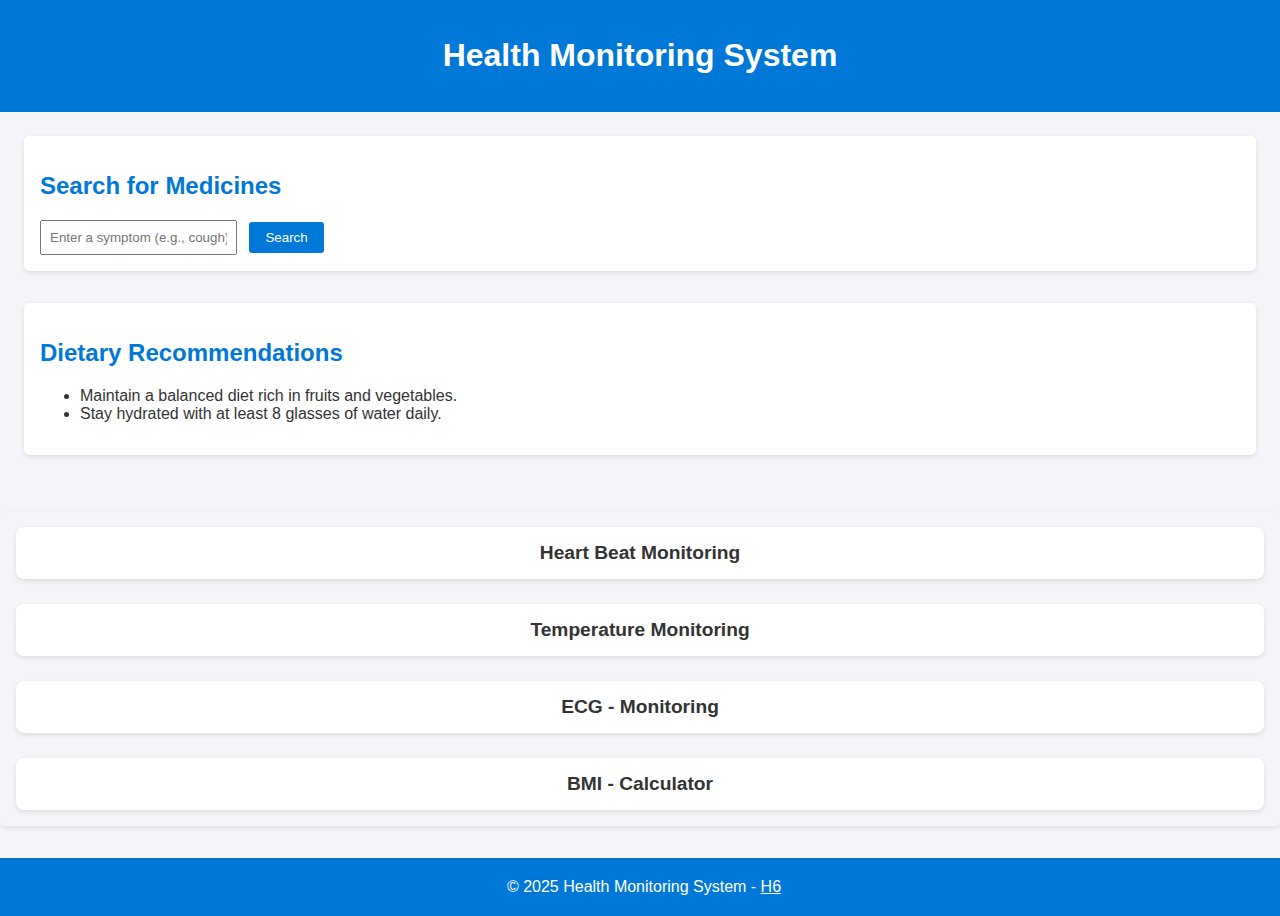
<file: index.html>
<!DOCTYPE html>
<html lang="en">
<head>
  <meta charset="UTF-8">
  <meta name="viewport" content="width=device-width, initial-scale=1.0">
  <title>Health Monitoring System</title>
  <link rel="stylesheet" href="style.css">
</head>
<body>
  <header>
    <h1>Health Monitoring System</h1>
  </header>

  <main>
    <section id="search">
      <h2>Search for Medicines</h2>
      <input type="text" id="searchInput" placeholder="Enter a symptom (e.g., cough)">
      <button onclick="searchMedicines()">Search</button>
      <div id="medicineResults"></div>
    </section>

    <section id="recommendations">
      <h2>Dietary Recommendations</h2>
      <ul id="dietList">
        <li>Maintain a balanced diet rich in fruits and vegetables.</li>
        <li>Stay hydrated with at least 8 glasses of water daily.</li>
      </ul>
    </section>
  </main>

  <section id="topics">
    <div class="topic" onclick="navigateTo('Heart%20Beat%20Monitoring.html')"> Heart Beat Monitoring</div>
    <div class="topic" onclick="navigateTo('Temp.html')"> Temperature Monitoring</div>
    <div class="topic" onclick="navigateTo('ECG.html')"> ECG - Monitoring</div>
    <div class="topic" onclick="navigateTo('bmi.html')"> BMI - Calculator</div>
  </section>

  <footer>
    <p>© 2025 Health Monitoring System - <a href="designer&developer.html"> H6</a></p>
  </footer>

  <script>
    function navigateTo(page) {
      window.location.href = page;
    }

    const medicinesDatabase = {
      "cough": ["Dextromethorphan", "Guaifenesin", "Honey Lemon Cough Relief"],
      "fever": ["Fever Reducer X", "Cold & Flu Relief", "Paracetamol"],
      "headache": ["Painkiller Y", "Aspirin Z", "Ibuprofen"]
    };

    function searchMedicines() {
      const searchTerm = document.getElementById("searchInput").value.toLowerCase();
      const resultDiv = document.getElementById("medicineResults");

      if (medicinesDatabase[searchTerm]) {
        const medicines = medicinesDatabase[searchTerm];
        resultDiv.innerHTML = `<h3>Medicines for ${searchTerm.charAt(0).toUpperCase() + searchTerm.slice(1)}:</h3>
          <ul>${medicines.map(medicine => `<li>${medicine}</li>`).join("")}</ul>`;
      } else {
        resultDiv.innerHTML = "<p>No medicines found for this symptom. Please try again.</p>";
      }
    }

    // Fetch Data Every 2 Seconds
    setInterval(fetchSensorData, 2000);
  </script>
</body>
</html>
</file>
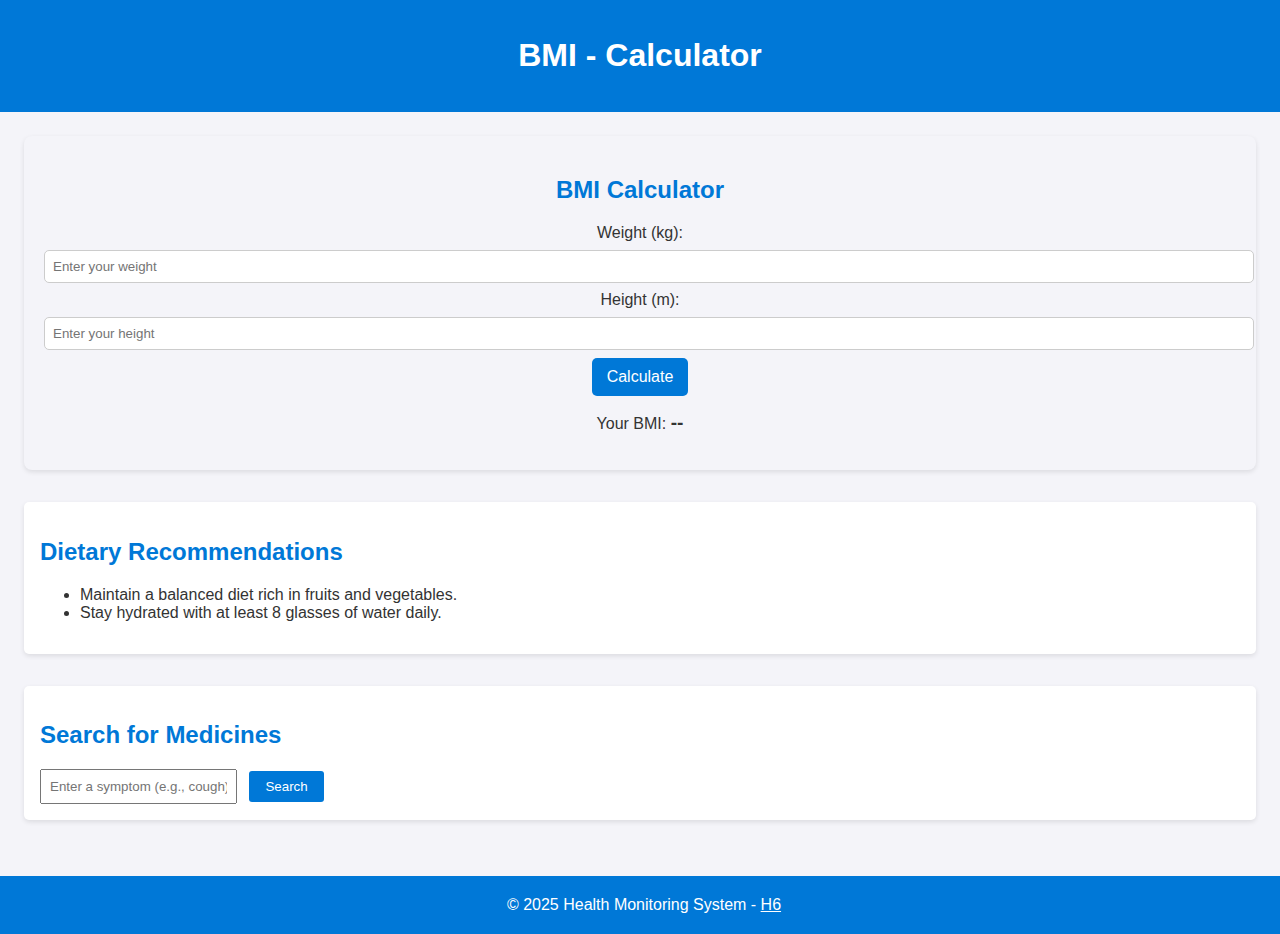
<file: bmi.html>
<!DOCTYPE html>
<html lang="en">
<head>
  <meta charset="UTF-8">
  <meta name="viewport" content="width=device-width, initial-scale=1.0">
  <title>BMI - Calculator</title>
  <link rel="stylesheet" href="style.css">
</head>
<body>
  <header>
    <h1>BMI - Calculator</h1>
  </header>

  <main>

       <section id="bmi-calculator">
        <h2>BMI Calculator</h2>
        <label for="weight">Weight (kg):</label>
        <input type="number" id="weight" placeholder="Enter your weight" required>
        
        <label for="height">Height (m):</label>
        <input type="number" id="height" placeholder="Enter your height" step="0.01" required>
        
        <button onclick="calculateBMI()">Calculate</button>
        
        <p>Your BMI: <span id="bmi-result">--</span></p>
        <p id="bmi-category"></p>
      </section>
      
    <section id="recommendations">
      <h2>Dietary Recommendations</h2>
      <ul id="dietList">
        <li>Maintain a balanced diet rich in fruits and vegetables.</li>
        <li>Stay hydrated with at least 8 glasses of water daily.</li>
      </ul>
    </section>
    
    <section id="search">
        <h2>Search for Medicines</h2>
        <input type="text" id="searchInput" placeholder="Enter a symptom (e.g., cough)">
        <button onclick="searchMedicines()">Search</button>
        <div id="medicineResults"></div>
      </section>
  </main>
  <footer>
    <p>© 2025 Health Monitoring System - <a href="designer&developer.html"> H6</a></p>
  </footer>

  <script>
    const medicinesDatabase = {
      "cough": ["Dextromethorphan", "Guaifenesin", "Honey Lemon Cough Relief"],
      "fever": ["Fever Reducer X", "Cold & Flu Relief", "Paracetamol"],
      "headache": ["Painkiller Y", "Aspirin Z", "Ibuprofen"]
    };

    // Search for medicines based on the symptom
    function searchMedicines() {
      const searchTerm = document.getElementById("searchInput").value.toLowerCase();
      const resultDiv = document.getElementById("medicineResults");
      
      if (medicinesDatabase[searchTerm]) {
        const medicines = medicinesDatabase[searchTerm];
        resultDiv.innerHTML = `<h3>Medicines for ${searchTerm.charAt(0).toUpperCase() + searchTerm.slice(1)}:</h3><ul>${medicines.map(medicine => `<li>${medicine}</li>`).join("")}</ul>`;
      } else {
        resultDiv.innerHTML = "<p>No medicines found for this symptom. Please try again.</p>";
      }
    }

    // Fetch sensor data (dummy values here for example)
    async function fetchSensorData() {
      try {
        const response = await fetch("http://192.168.1.100/data"); // Replace with your ESP32 IP
        const data = await response.json();
        document.getElementById("temperature").textContent = data.temperature.toFixed(1);
        document.getElementById("heartRate").textContent = data.heartRate.toFixed(1);
      } catch (error) {
        console.error("Error fetching sensor data:", error);
      }
    }

    // Fetch Data Every 5 Seconds
    setInterval(fetchSensorData, 5000);

  function calculateBMI() {
    let weight = parseFloat(document.getElementById("weight").value);
    let height = parseFloat(document.getElementById("height").value);
    let bmiResult = document.getElementById("bmi-result");
    let bmiCategory = document.getElementById("bmi-category");

    if (weight > 0 && height > 0) {
      let bmi = weight / (height * height);
      bmiResult.textContent = bmi.toFixed(2);

      // Determine BMI Category
      if (bmi < 18.5) {
        bmiCategory.textContent = "Underweight";
        bmiCategory.style.color = "orange";
      } else if (bmi >= 18.5 && bmi < 24.9) {
        bmiCategory.textContent = "Normal Weight";
        bmiCategory.style.color = "green";
      } else if (bmi >= 25 && bmi < 29.9) {
        bmiCategory.textContent = "Overweight";
        bmiCategory.style.color = "red";
      } else {
        bmiCategory.textContent = "Obese";
        bmiCategory.style.color = "darkred";
      }
    } else {
      bmiResult.textContent = "--";
      bmiCategory.textContent = "Please enter valid values";
      bmiCategory.style.color = "black";
    }
  }


  </script>
</body>
</html>
</file>
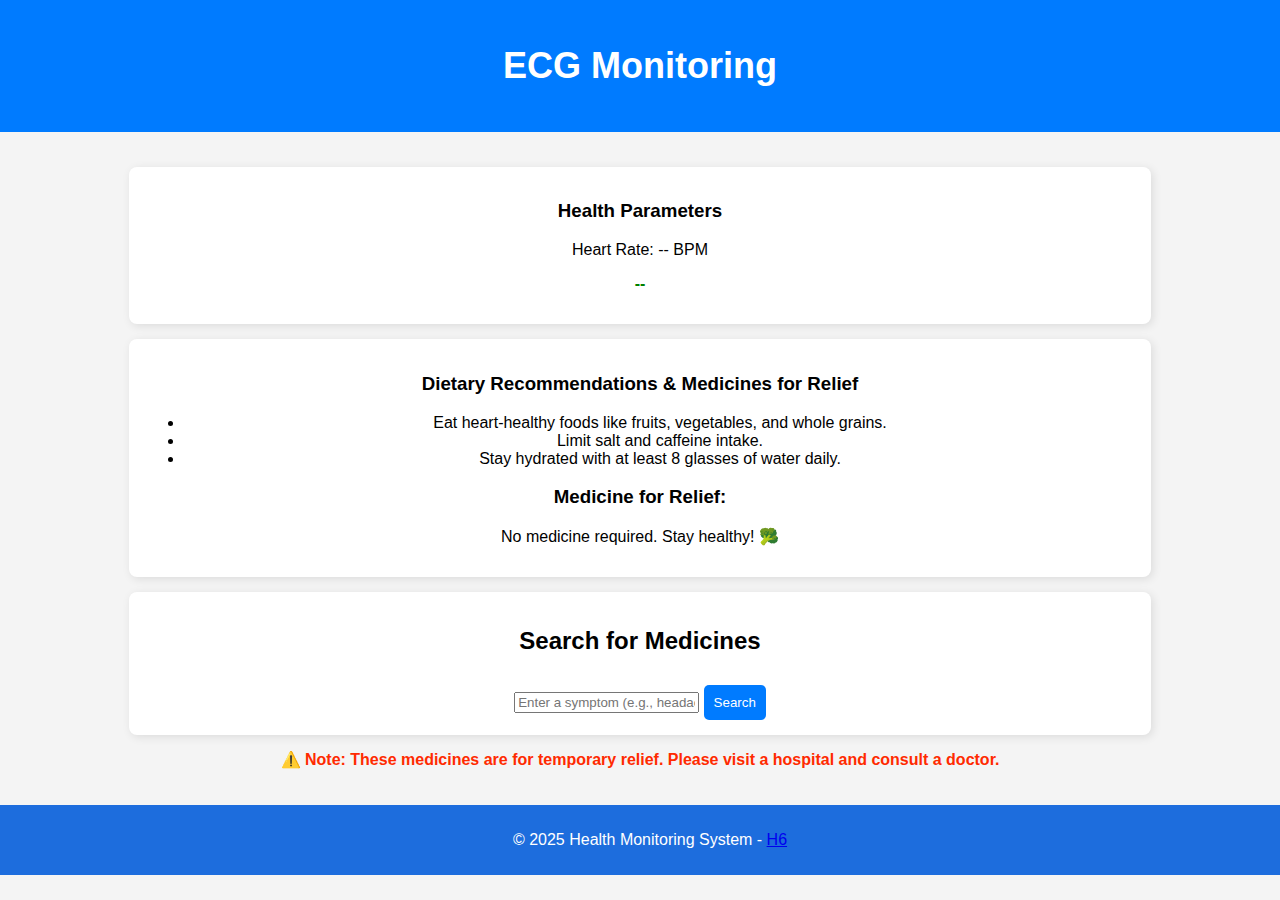
<file: ECG.html>
<!DOCTYPE html>
<html lang="en">
<head>
  <meta charset="UTF-8" />
  <meta name="viewport" content="width=device-width, initial-scale=1.0"/>
  <title>ECG - Monitoring</title>
  <style>
    body {
      font-family: Arial, sans-serif;
      background-color: #f4f4f4;
      text-align: center;
      margin: 0;
      padding: 0;
    }
    header {
      background-color: #007bff;
      color: white;
      padding: 15px;
      font-size: 24px;
    }
    main {
      padding: 20px;
    }
    section {
      background: white;
      margin: 15px auto;
      padding: 15px;
      border-radius: 8px;
      box-shadow: 2px 2px 10px rgba(0, 0, 0, 0.1);
      width: 80%;
    }
    button {
      padding: 10px;
      border: none;
      background-color: #007bff;
      color: white;
      cursor: pointer;
      margin-top: 10px;
      border-radius: 5px;
    }
    button:hover {
      background-color: #0056b3;
    }
    footer {
      background-color: #1d6ddd;
      color: white;
      padding: 10px;
      position: relative;
      bottom: 0;
      width: 100%;
    }
    .alert {
      color: red;
      font-weight: bold;
    }
    .normal {
      color: green;
      font-weight: bold;
    }
    .note {
      color: rgb(255, 42, 0);
      font-weight: bold;
      margin-top: 10px;
    }
  </style>
</head>
<body>
  <header>
    <h2>ECG Monitoring</h2>
  </header>

  <main>
    <section id="readings">
      <h3>Health Parameters</h3>
      <p>Heart Rate: <span id="heartRate">--</span> BPM</p>
      <p id="status" class="normal">--</p>
    </section>

    <section id="recommendations">
      <h3>Dietary Recommendations & Medicines for Relief</h3>
      <ul id="dietList">
        <li>Eat heart-healthy foods like fruits, vegetables, and whole grains.</li>
        <li>Limit salt and caffeine intake.</li>
        <li>Stay hydrated with at least 8 glasses of water daily.</li>
      </ul>
      <h3>Medicine for Relief:</h3>
      <p id="medicineForRelief">No medicine required. Stay healthy! 🥦</p>
    </section>

    <section id="search">
      <h2>Search for Medicines</h2>
      <input type="text" id="searchInput" placeholder="Enter a symptom (e.g., headache)">
      <button onclick="searchMedicines()">Search</button>
      <div id="medicineResults"></div>
    </section>

    <p class="note">⚠️ Note: These medicines are for temporary relief. Please visit a hospital and consult a doctor.</p>
  </main>

  <footer>
    <p>© 2025 Health Monitoring System - <a href="designer&developer.html"> H6</a></p>
  </footer>

  <script>
    const medicinesDatabase = {
      "cough": ["Dextromethorphan", "Guaifenesin", "Honey Lemon Cough Relief"],
      "fever": ["Paracetamol", "Ibuprofen", "Cold & Flu Relief"],
      "headache": ["Aspirin", "Ibuprofen", "Painkiller Y"],
      "low heart rate": ["Atropine", "Isoprenaline", "Dopamine"],
      "high heart rate": ["Beta Blockers", "Calcium Channel Blockers", "Anti-arrhythmic Drugs"]
    };
  
    function searchMedicines() {
      const searchTerm = document.getElementById("searchInput").value.toLowerCase();
      const resultDiv = document.getElementById("medicineResults");
  
      if (medicinesDatabase[searchTerm]) {
        const medicines = medicinesDatabase[searchTerm];
        resultDiv.innerHTML = `<h3>Medicines for ${searchTerm.charAt(0).toUpperCase() + searchTerm.slice(1)}:</h3>
          <ul>${medicines.map(med => `<li>${med}</li>`).join("")}</ul>`;
      } else {
        resultDiv.innerHTML = "<p>No medicines found for this symptom. Please try again.</p>";
      }
    }
  
    async function updateHeartRateFromSensor() {
      try {
        const response = await fetch("http://192.168.114.90"); 
        if (!response.ok) {
          throw new Error(`HTTP error! Status: ${response.status}`);
        }
        const data = await response.json();
        const heartRate = data.heartRate;
  
        document.getElementById("heartRate").textContent = heartRate;
        const status = document.getElementById("status");
        const medicineForRelief = document.getElementById("medicineForRelief");
  
        let message = "";
        let className = "normal";
        let reliefMedicine = "No medicine required. Stay healthy! 🥦";
  
        if (heartRate < 60) {
          message = "⚠️ Low Heart Rate! (Bradycardia)";
          className = "alert";
          reliefMedicine = medicinesDatabase["low heart rate"].join(", ");
        } else if (heartRate > 100) {
          message = "⚠️ High Heart Rate! (Tachycardia)";
          className = "alert";
          reliefMedicine = medicinesDatabase["high heart rate"].join(", ");
        } else {
          message = "✅ Normal Heart Rate";
          className = "normal";
        }
  
        status.textContent = message;
        status.className = className;
        medicineForRelief.textContent = reliefMedicine;
  
      } catch (error) {
        console.error("Error fetching heart rate data:", error);
      }
    }
  
    setInterval(updateHeartRateFromSensor, 5000);
    updateHeartRateFromSensor(); // Call immediately on load
  </script>
  
</body>
</html>
</file>
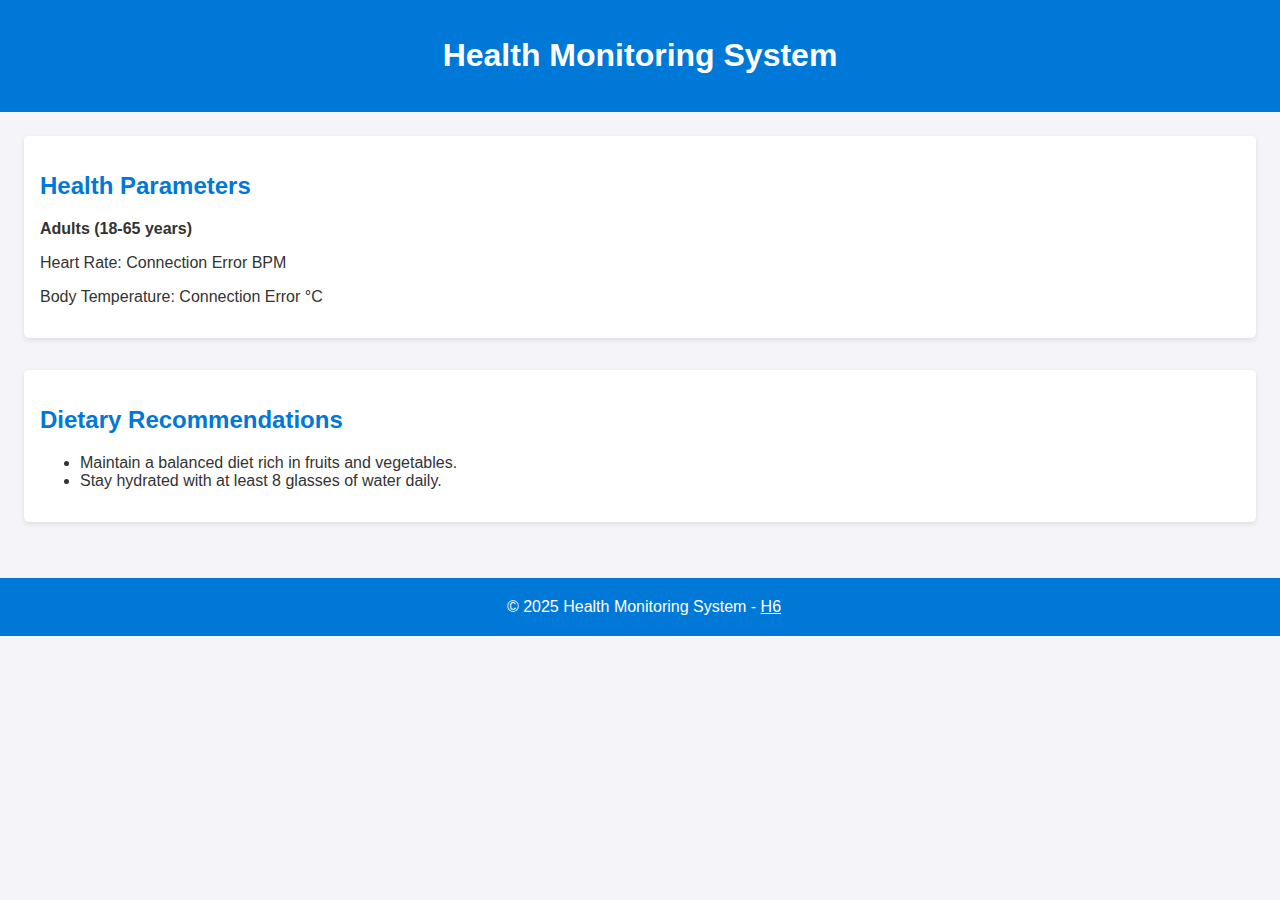
<file: Heart Beat Monitoring.html>
<!DOCTYPE html>
<html lang="en">
<head>
  <meta charset="UTF-8">
  <meta name="viewport" content="width=device-width, initial-scale=1.0">
  <meta name="description" content="A real-time health monitoring system tracking heart rate and body temperature, providing dietary recommendations.">
  <link rel="icon" href="favicon.ico"> 
  <title>Health Monitoring System</title>
  <link rel="stylesheet" href="style.css">
</head>
<body>
  <header>
    <h1>Health Monitoring System</h1>
  </header>

  <main>

    <section id="readings">
      <h2>Health Parameters</h2>
      <p><strong>Adults (18-65 years)</strong></p>
      <p>Heart Rate: <span id="heartRate">Loading...</span> BPM</p>
      <p id="heartCondition"></p>
      <p>Body Temperature: <span id="temperature">Loading...</span> °C</p>
      <p id="tempCondition"></p>
    </section>

    <section id="recommendations">
      <h2>Dietary Recommendations</h2>
      <ul id="dietList">
        <li>Maintain a balanced diet rich in fruits and vegetables.</li>
        <li>Stay hydrated with at least 8 glasses of water daily.</li>
      </ul>
      <div id="heartHealthDiet" style="display: none;">
        <h3>Good Foods for Heart Health:</h3>
        <ul>
          <li>Oats and Whole Grains</li>
          <li>Fatty Fish (Salmon, Tuna, Mackerel)</li>
          <li>Leafy Greens (Spinach, Kale)</li>
          <li>Nuts (Almonds, Walnuts)</li>
          <li>Berries (Blueberries, Strawberries)</li>
          <li>Dark Chocolate (in moderation)</li>
        </ul>
      </div>
      <div id="medicationAdvice" style="display: none; background-color: #f8d7da; padding: 10px; border-radius: 5px;">
        <strong>High Heart Rate (Tachycardia) Advice:</strong>
        <p>If your heart rate is consistently high, consult a doctor. Common medications include:</p>
        <ul>
            <li><b>Beta-Blockers</b> (e.g., Metoprolol, Propranolol) - Slows the heart rate.</li>
            <li><b>Calcium Channel Blockers</b> (e.g., Diltiazem, Verapamil) - Lowers blood pressure.</li>
            <li><b>Anti-Arrhythmic Drugs</b> (e.g., Amiodarone, Flecainide) - Used for irregular heart rhythms.</li>
            <li><b>Ivabradine</b> - Lowers heart rate without affecting blood pressure.</li>
            <li><b>Digoxin</b> - Strengthens heart contractions and slows heart rate.</li>
        </ul>
        <p><strong>Note:</strong> Always consult a doctor before taking any medication. Lifestyle changes like deep breathing, hydration, and avoiding caffeine/nicotine can also help.</p>
    </div>
    
    </section>

  </main>

  <footer>
    <p>© 2025 Health Monitoring System - <a href="designer&developer.html">H6</a></p>
  </footer>
<script>
  async function fetchSensorData() {
    try {
        const response = await fetch("http://192.168.114.90"); // Replace with your ESP32's IP
        if (!response.ok) {
            throw new Error(`HTTP error! Status: ${response.status}`);
        }

        const data = await response.json();
        console.log("Received Data:", data); 

        if (data.heartRate !== undefined) {
            document.getElementById("heartRate").innerText = data.heartRate.toFixed(2) + " BPM";
            analyzeHeartRate(data.heartRate);
        } else {
            document.getElementById("heartRate").innerText = "N/A";
        }

        if (data.temperature !== undefined) {
            document.getElementById("temperature").innerText = data.temperature.toFixed(2) + " °C";
            analyzeTemperature(data.temperature);
        } else {
            document.getElementById("temperature").innerText = "N/A";
        }

    } catch (error) {
        console.error("Error fetching data:", error);
        document.getElementById("heartRate").innerText = "Connection Error";
        document.getElementById("temperature").innerText = "Connection Error";
    }
}

// Analyze heart rate and provide feedback
function analyzeHeartRate(heartRate) {
    const conditionText = document.getElementById("heartCondition");
    const heartHealthDiet = document.getElementById("heartHealthDiet");
    const medicationAdvice = document.getElementById("medicationAdvice");

    if (heartRate >= 60 && heartRate <= 100) {
        conditionText.innerHTML = "<span style='color: green;'>Normal Heart Rate ✅</span>";
        heartHealthDiet.style.display = "none";
        medicationAdvice.style.display = "none"; 
    } else if (heartRate < 60) {
        conditionText.innerHTML = "<span style='color: blue;'>Low Heart Rate ⚠️ - Consider exercise and hydration.</span>";
        heartHealthDiet.style.display = "block";
        medicationAdvice.style.display = "none"; 
    } else {
        conditionText.innerHTML = "<span style='color: red;'>High Heart Rate ⚠️ - Rest and monitor.</span>";
        heartHealthDiet.style.display = "block";
        medicationAdvice.style.display = "block"; 
    }
}

// Analyze temperature and provide feedback
function analyzeTemperature(temperature) {
    const tempConditionText = document.getElementById("tempCondition");

    if (temperature >= 36.1 && temperature <= 37.5) {
        tempConditionText.innerHTML = "<span style='color: green;'>Normal Temperature ✅</span>";
    } else if (temperature < 36.1) {
        tempConditionText.innerHTML = "<span style='color: blue;'>Low Temperature ⚠️ - Keep warm.</span>";
    } else {
        tempConditionText.innerHTML = "<span style='color: red;'>Fever Detected 🔥 - Stay hydrated & consult a doctor.</span>";
    }
}

setInterval(fetchSensorData, 9000);

fetchSensorData();

</script>

</body>
</html>
</file>
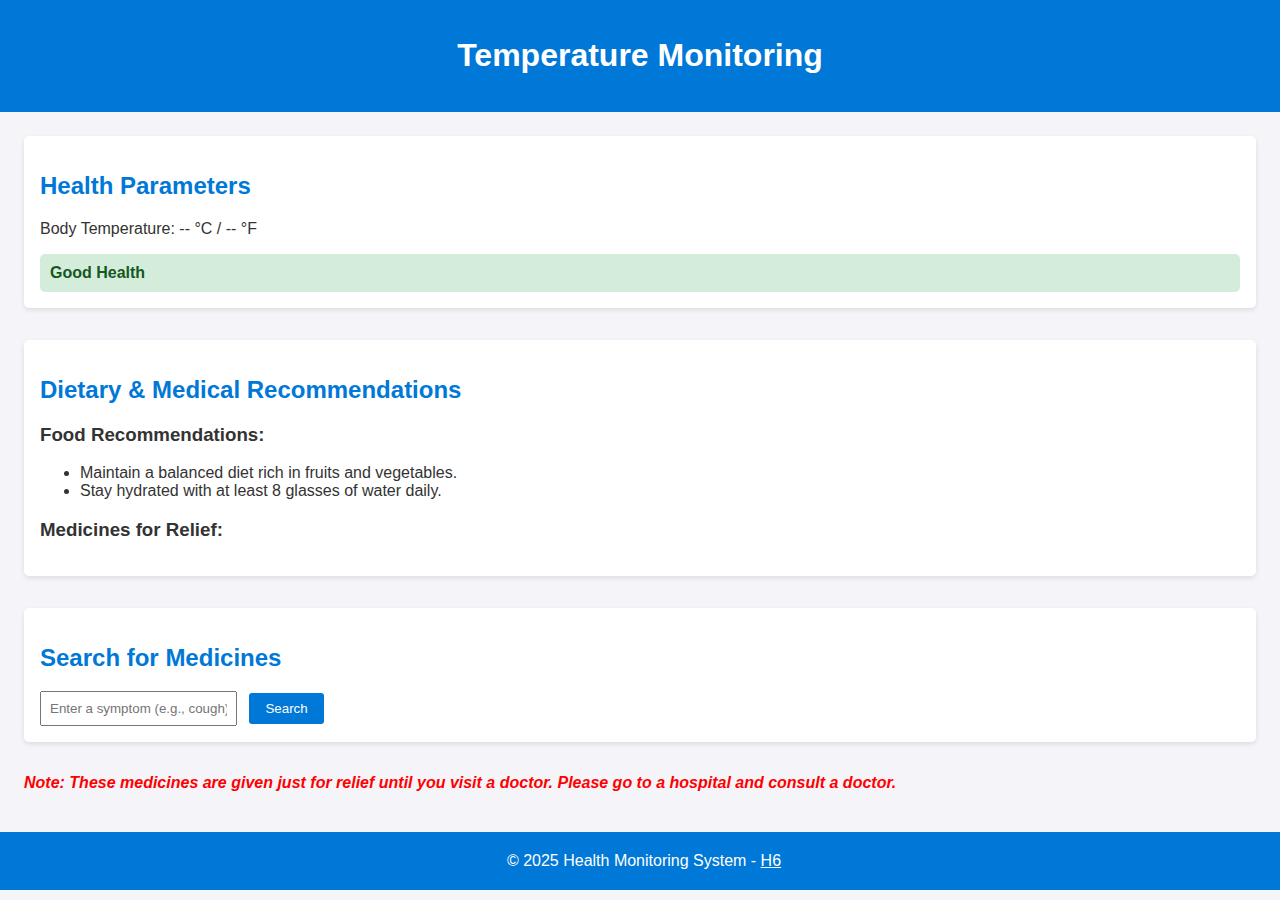
<file: Temp.html>
<!DOCTYPE html>
<html lang="en">
<head>
  <meta charset="UTF-8" />
  <meta name="viewport" content="width=device-width, initial-scale=1.0"/>
  <title>Temperature Monitoring</title>
  <link rel="stylesheet" href="style.css">
  <style>
    #alertBox {
      padding: 10px;
      margin-top: 10px;
      font-weight: bold;
      border-radius: 5px;
    }
    .normal { background-color: #d4edda; color: #155724; }
    .low { background-color: #f8d7da; color: #721c24; }
    .high { background-color: #f8d7da; color: #721c24; }
    .note { margin-top: 10px; font-style: italic; font-weight: bold; color: red; }
  </style>
</head>
<body>
  <header>
    <h1>Temperature Monitoring</h1>
  </header>

  <main>
    <section id="readings">
      <h2>Health Parameters</h2>
      <p>Body Temperature: <span id="temperature">--</span> °C / <span id="temperatureF">--</span> °F</p>
      <div id="alertBox" class="normal">Good Health</div>
    </section>

    <section id="recommendations">
      <h2>Dietary & Medical Recommendations</h2>
      <div id="dietMedicine">
        <h3>Food Recommendations:</h3>
        <ul id="foodList">
          <li>Maintain a balanced diet rich in fruits and vegetables.</li>
          <li>Stay hydrated with at least 8 glasses of water daily.</li>
        </ul>
        <h3>Medicines for Relief:</h3>
        <ul id="medicineList"></ul>
      </div>
    </section>
    
    <section id="search">
      <h2>Search for Medicines</h2>
      <input type="text" id="searchInput" placeholder="Enter a symptom (e.g., cough)">
      <button onclick="searchMedicines()">Search</button>
      <div id="medicineResults"></div>
    </section>

    <p class="note">Note: These medicines are given just for relief until you visit a doctor. Please go to a hospital and consult a doctor.</p>
  </main>

  <footer>
    <p>© 2025 Health Monitoring System - <a href="designer&developer.html"> H6</a></p>
  </footer>

  <script>
    const data = {
      medicines: {
        "cough": ["Dextromethorphan", "Guaifenesin", "Honey Lemon Cough Relief"],
        "fever": ["Paracetamol", "Ibuprofen", "Cold & Flu Relief"],
        "hypothermia": ["Warm fluids", "Thermal blankets", "Heated pads"]
      },
      foods: {
        "fever": ["Coconut water", "Boiled vegetables", "Fruit juices", "Light soups"],
        "hypothermia": ["Hot tea", "Soups", "Protein-rich warm food", "Nuts"]
      }
    };

    function searchMedicines() {
      const searchTerm = document.getElementById("searchInput").value.toLowerCase();
      const resultDiv = document.getElementById("medicineResults");

      if (data.medicines[searchTerm]) {
        const medicines = data.medicines[searchTerm];
        resultDiv.innerHTML = `<h3>Medicines for ${searchTerm.charAt(0).toUpperCase() + searchTerm.slice(1)}:</h3>
          <ul>${medicines.map(med => `<li>${med}</li>`).join("")}</ul>`;
      } else {
        resultDiv.innerHTML = "<p>No medicines found for this symptom. Please try again.</p>";
      }
    }

    async function fetchTemperature() {
      try {
        const response = await fetch("http://192.168.114.90"); // Your ESP32 IP address
        if (!response.ok) {
          throw new Error(`HTTP error! Status: ${response.status}`);
        }
        const tempData = await response.json();

        const tempC = parseFloat(tempData.temperatureC).toFixed(1);
        const tempF = parseFloat(tempData.temperatureF).toFixed(1);

        document.getElementById("temperature").textContent = tempC;
        document.getElementById("temperatureF").textContent = tempF;

        updateHealthStatus(tempF);
      } catch (error) {
        console.error("Error fetching temperature:", error);
      }
    }

    function updateHealthStatus(tempF) {
      const alertBox = document.getElementById("alertBox");
      const foodList = document.getElementById("foodList");
      const medicineList = document.getElementById("medicineList");

      if (tempF < 95) {
        alertBox.textContent = "Alert: Low Body Temperature!";
        alertBox.className = "low";
        foodList.innerHTML = data.foods.hypothermia.map(food => `<li>${food}</li>`).join("");
        medicineList.innerHTML = data.medicines.hypothermia.map(med => `<li>${med}</li>`).join("");
      } else if (tempF > 100.4) {
        alertBox.textContent = "Alert: High Body Temperature (Fever)!";
        alertBox.className = "high";
        foodList.innerHTML = data.foods.fever.map(food => `<li>${food}</li>`).join("");
        medicineList.innerHTML = data.medicines.fever.map(med => `<li>${med}</li>`).join("");
      } else {
        alertBox.textContent = "Good Health!";
        alertBox.className = "normal";
        foodList.innerHTML = `<li>Maintain a balanced diet rich in fruits and vegetables.</li>
                             <li>Stay hydrated with at least 8 glasses of water daily.</li>`;
        medicineList.innerHTML = `<li>No medicine required. Maintain a healthy lifestyle.</li>`;
      }
    }

    // Fetch data from ESP32 every 5 seconds
    setInterval(fetchTemperature, 5000);
    fetchTemperature();
  </script>
</body>
</html>
</file>
<file: style.css>
/* General Styles */
body {
  font-family: Arial, sans-serif;
  margin: 0;
  padding: 0;
  background-color: #f4f4f9;
  color: #333;
}

header {
  background-color: #0078d7;
  color: white;
  padding: 1rem;
  text-align: center;
}

main {
  padding: 1.5rem;
}

section {
  margin-bottom: 2rem;
  padding: 1rem;
  background: white;
  border-radius: 5px;
  box-shadow: 0 2px 5px rgba(0, 0, 0, 0.1);
}

h2 {
  color: #0078d7;
}

#search input {
  padding: 0.5rem;
  margin-right: 0.5rem;
}

#search button {
  padding: 0.5rem 1rem;
  background-color: #0078d7;
  color: white;
  border: none;
  border-radius: 3px;
  cursor: pointer;
}

#search button:hover {
  background-color: #005bb5;
}


#topics {
  display: flex;
  flex-direction: column;
  gap: 25px;
  background: #f4f4f9; 
}


.topic {
  background: white;
  padding: 15px;
  border-radius: 8px;
  box-shadow: 0 2px 5px rgba(0, 0, 0, 0.1);
  font-size: 1.2rem;
  font-weight: bold;
  cursor: pointer;
  text-align: center;
  transition: transform 0.2s, background 0.3s;
}

.topic:hover {
  background: #0078d7;
  color: white;
  transform: scale(1.05);
}

/* BMI Calculator Section */
#bmi-calculator {
  background: #f4f4f9; 
  padding: 20px;
  border-radius: 8px;
  box-shadow: 0 2px 5px rgba(0, 0, 0, 0.1);
  text-align: center;
}

#bmi-calculator input {
  width: 100%;
  padding: 8px;
  margin: 8px 0;
  border: 1px solid #ccc;
  border-radius: 5px;
}

#bmi-calculator button {
  background: #0078d7;
  color: white;
  padding: 10px 15px;
  border: none;
  border-radius: 5px;
  cursor: pointer;
  font-size: 1rem;
}

#bmi-calculator button:hover {
  background: #005bb5;
}

#bmi-result {
  font-weight: bold;
  font-size: 1.2rem;
}

#bmi-category {
  font-weight: bold;
  color: #0078d7;
}


footer {
  text-align: center;
  padding: 0.25rem;
  background: #0078d7;
  color: white;
  width: 100%;
  margin-top: auto;  
}

footer a {
  color: rgb(255, 255, 255);
}
</file>
